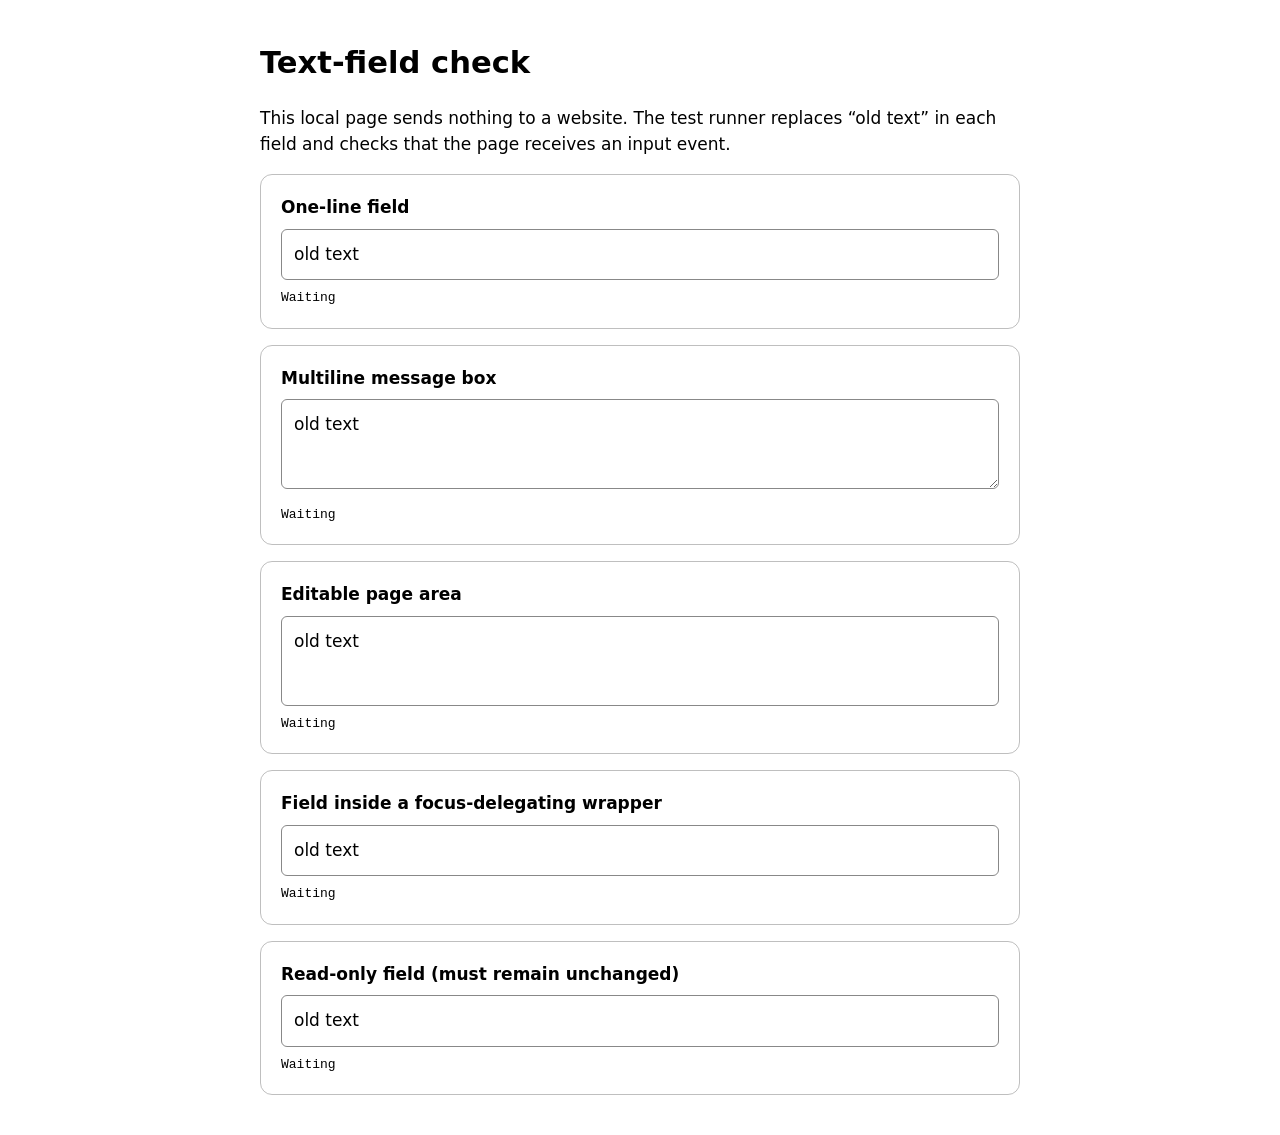
<file: sdk/fixtures/text_fields.html>
<!doctype html>
<html lang="en">
<meta charset="utf-8">
<meta name="viewport" content="width=device-width,initial-scale=1">
<title>Xplor text-field check</title>
<style>
  :root { color-scheme: light dark; font: 17px/1.5 system-ui, sans-serif; }
  body { max-width: 760px; margin: 40px auto; padding: 0 24px; }
  h1 { font-size: 1.8rem; }
  section { border: 1px solid #8888; border-radius: 12px; padding: 20px; margin: 16px 0; }
  label, .label { display: block; font-weight: 650; margin-bottom: 8px; }
  input, textarea, [contenteditable] { box-sizing: border-box; width: 100%; padding: 12px; font: inherit; border: 1px solid #888; border-radius: 6px; }
  textarea, [contenteditable] { min-height: 90px; white-space: pre-wrap; }
  output { display: block; font: 13px/1.5 ui-monospace, monospace; margin-top: 8px; }
</style>
<h1>Text-field check</h1>
<p>This local page sends nothing to a website. The test runner replaces “old text”
in each field and checks that the page receives an input event.</p>
<section><label for="single">One-line field</label><input id="single" value="old text"><output id="single-status">Waiting</output></section>
<section><label for="multi">Multiline message box</label><textarea id="multi">old text</textarea><output id="multi-status">Waiting</output></section>
<section><div class="label" id="rich-label">Editable page area</div><div id="rich" contenteditable="true" aria-labelledby="rich-label">old text</div><output id="rich-status">Waiting</output></section>
<section><label for="wrapped-input">Field inside a focus-delegating wrapper</label><div id="wrapper" role="combobox" aria-label="Wrapped field" aria-expanded="false"><input id="wrapped-input" value="old text"></div><output id="wrapped-input-status">Waiting</output></section>
<section><label for="readonly">Read-only field (must remain unchanged)</label><input id="readonly" value="old text" readonly><output id="readonly-status">Waiting</output></section>
<script>
const fieldIds = ['single', 'multi', 'rich', 'wrapped-input', 'readonly'];
const events = Object.fromEntries(fieldIds.map(id => [id, []]));
function valueOf(el) { return el.isContentEditable ? el.textContent : el.value; }
for (const id of fieldIds) {
  document.getElementById(id).addEventListener('input', event => {
    events[id].push({value: valueOf(event.target), trusted: event.isTrusted});
    document.getElementById(id + '-status').textContent =
      `Input events: ${events[id].length}; current text: ${JSON.stringify(valueOf(event.target))}`;
  });
}
document.getElementById('wrapper').addEventListener('click', () => document.getElementById('wrapped-input').focus());
window.resetField = id => {
  const el = document.getElementById(id);
  if (el.isContentEditable) el.textContent = 'old text'; else el.value = 'old text';
  events[id] = [];
  document.getElementById(id + '-status').textContent = 'Waiting';
};
window.fieldState = id => ({value: valueOf(document.getElementById(id)), events: events[id]});
</script>
</html>
</file>
